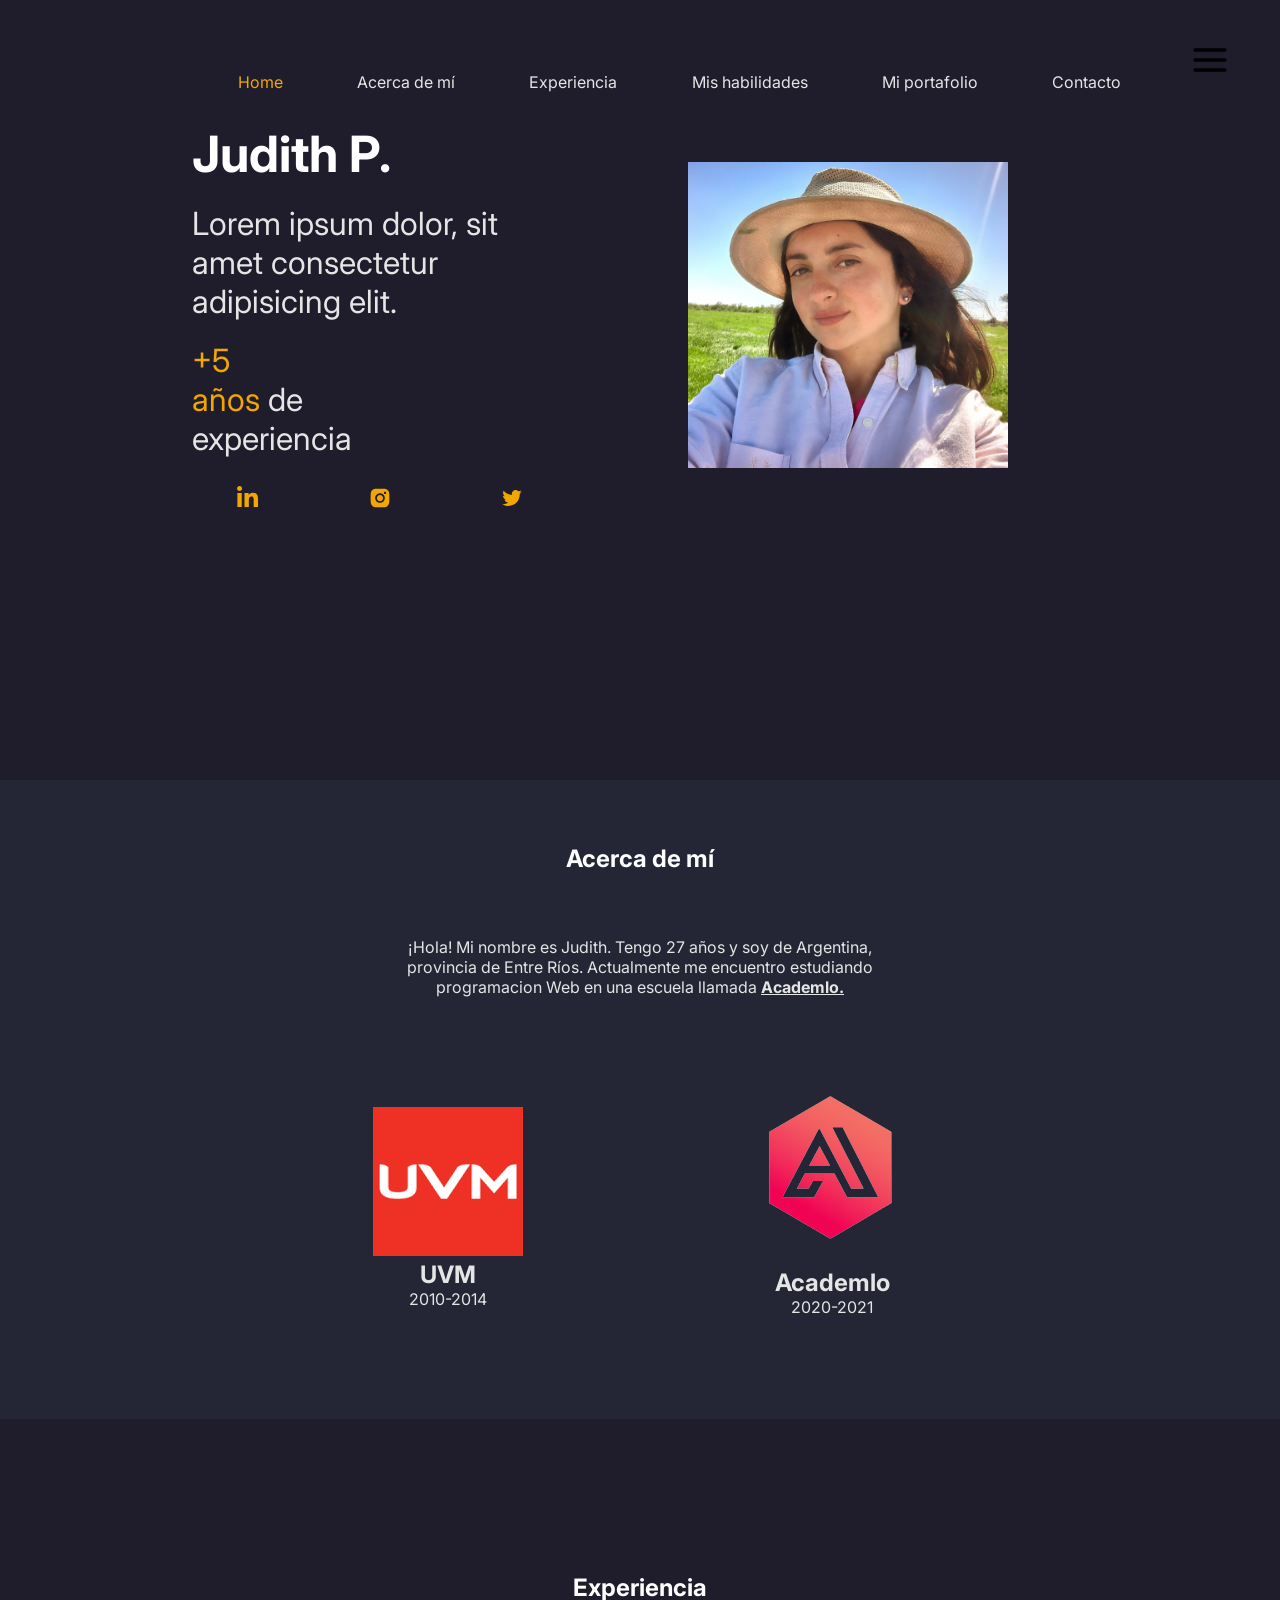
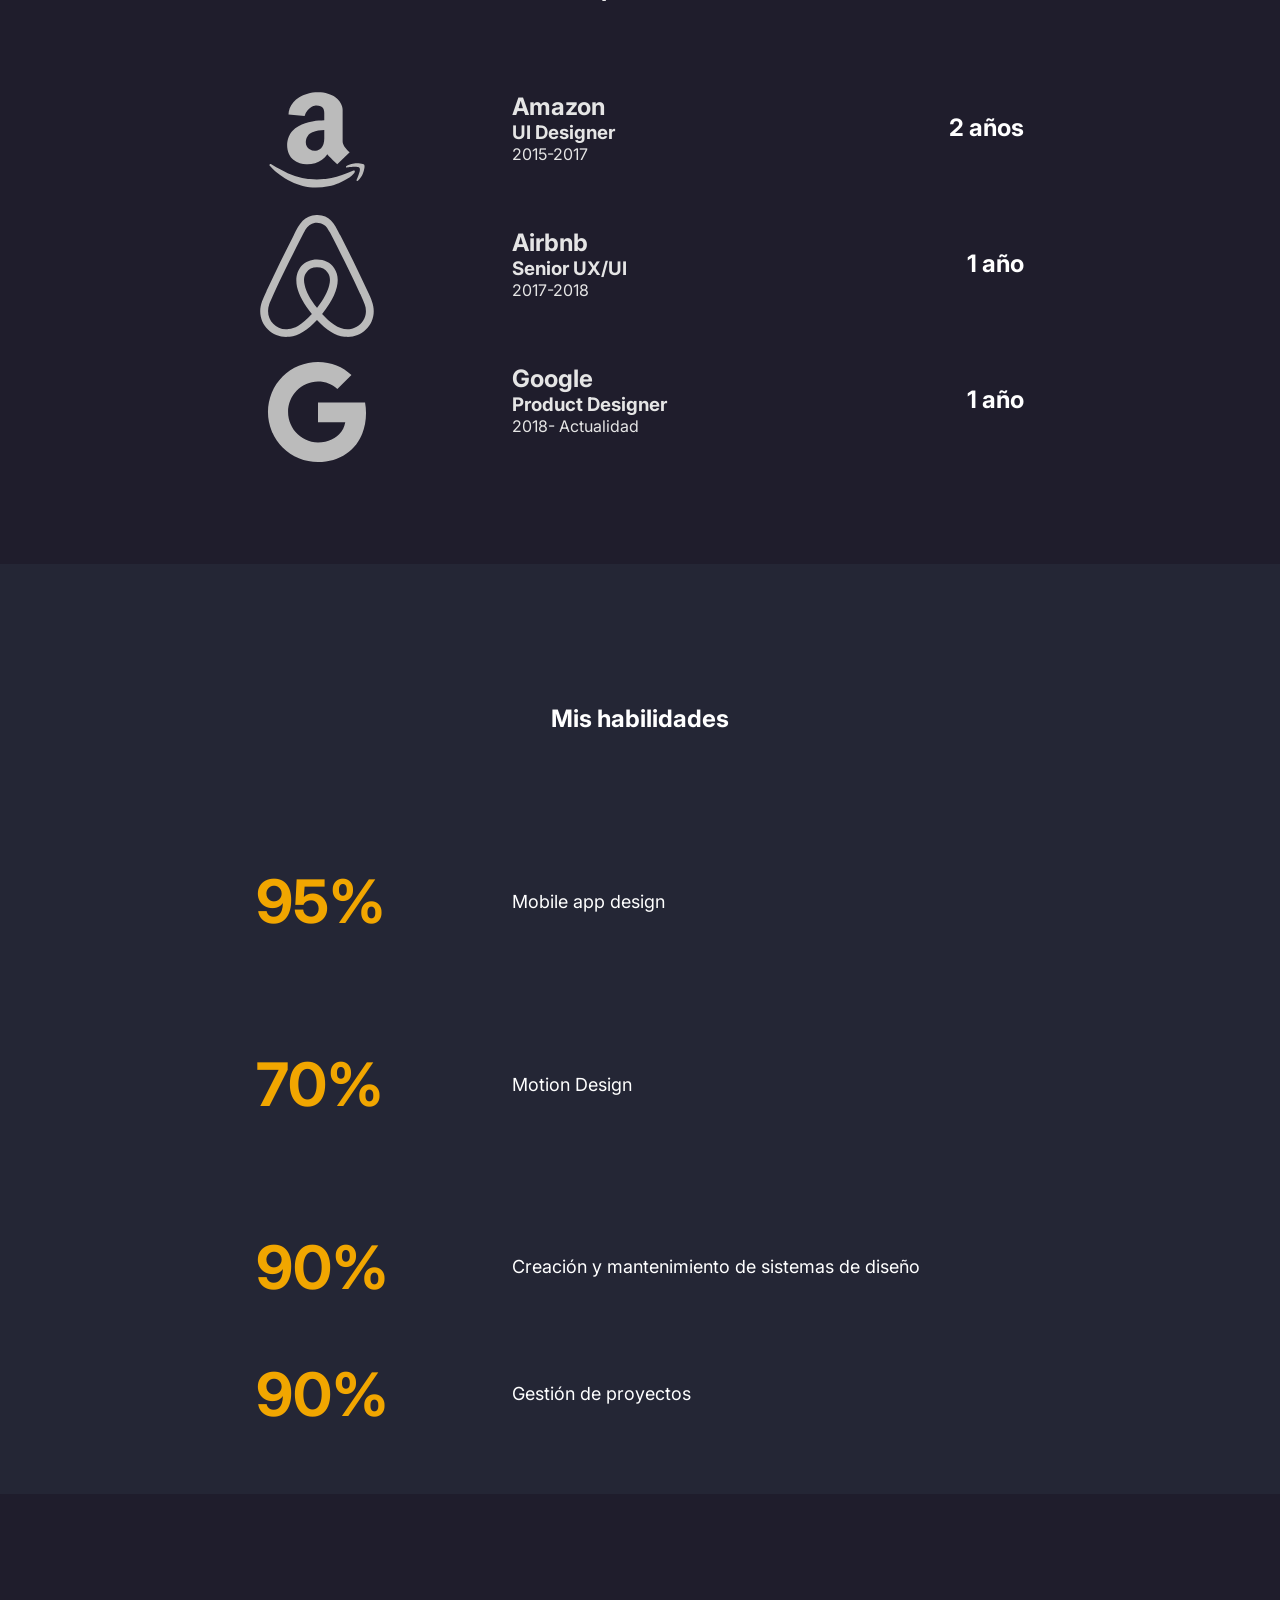
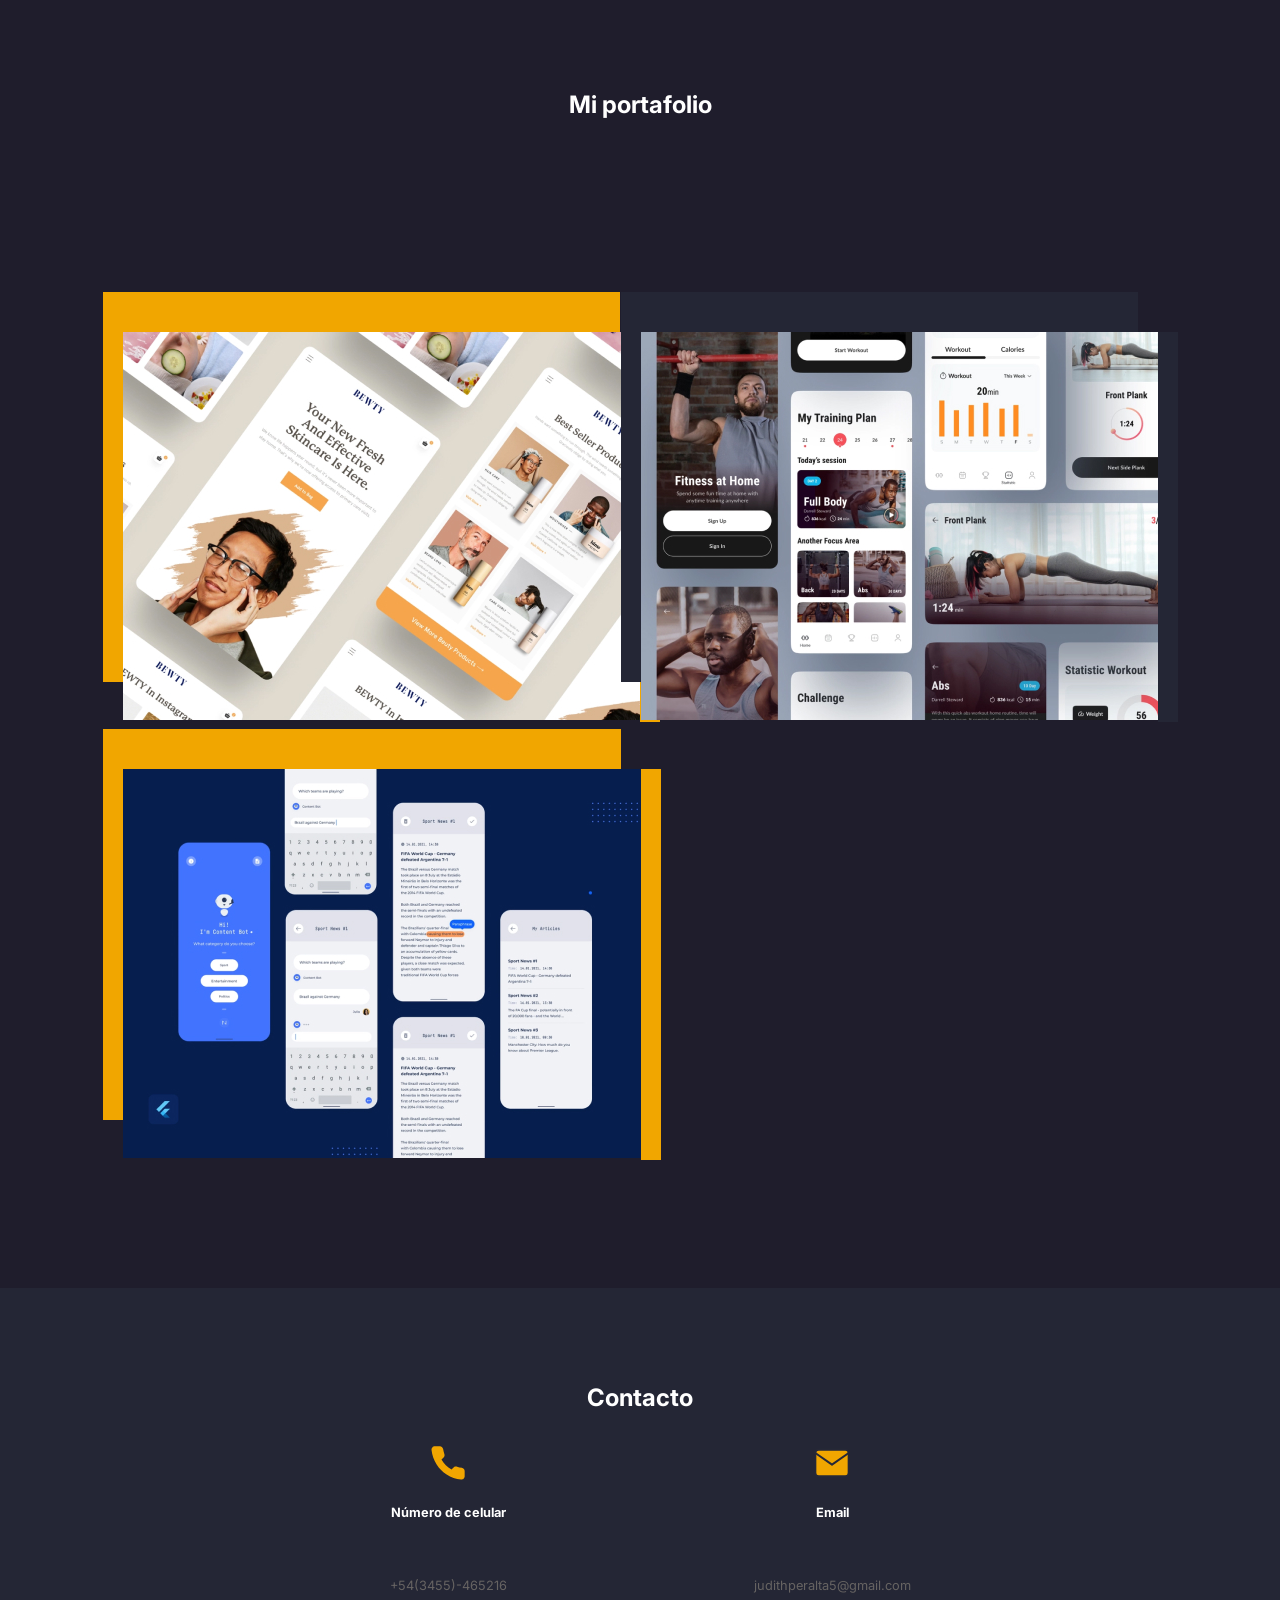
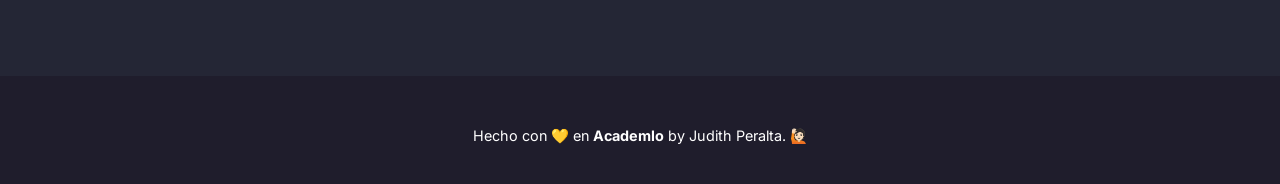
<file: index.html>
<!DOCTYPE html>
<html lang="es">
    <head>
        <link rel="stylesheet" href="diseno2.css">
        <meta charset="utf-8">
        <meta http-equiv="X-UA.compatible" content="IE=edge">
        <title>Judith Peralta</title>
        <link rel="icon" href="me.jpg">
        <meta name="viewport" content="width=device-width, user-scalable=no, initial-scale=1.0, maximum-scale=1.0, minimum-scale=1.0">
    </head>
    <body>
<div class="container">
       <div class="icono-menu">
        <img src="menu.svg" id="icono-menu">
       </div>

       <div class="cont-menu active" id="menu">
        <ul>
            <li> <span>🏡</span>  Home</li>
            <li> <span>🙋‍♀️</span>  Acerca de mí</li>
            <li> <span>👩‍💻</span> Experiencia</li>
            <li> <span>🧠</span>  Mis habilidades</li>
            <li> <span>📚</span>  Mi portafolio</li>
            <li> <span>☎️</span>  Contacto</li>
        </ul>
       </div>
        <section class="wrapper">
                <header>
                    <nav class="navbar">
                    <ul class="menu"> 
                        <li><a href="#"> <span>Home</span> </a></li>
                        <li><a href="#">Acerca de mí</a></li>
                        <li><a href="#">Experiencia</a></li>
                        <li><a href="#">Mis habilidades</a></li>
                        <li><a href="#">Mi portafolio</a></li>
                        <li><a href="#">Contacto</a></li>
                    </ul>
                   

                    </nav>
                </header></section>
            
            
             
        <section class="contenedor">
            <h1>Judith P.</h1>
        
            <p class="p1"> Lorem ipsum dolor, sit amet consectetur adipisicing elit.</p>
            <p class="p2"> <span>+5 años</span> de experiencia </p>
        
            <a class="a1" href="#"> <img src="linkedin.svg" alt="li">  </a>
            <a class="a2"   href="#"> <img src="instagram.svg" alt="ing">  </a>
            <a  class="a3"   href="#"> <img src="twitter.svg" alt="tw">  </a>

        

            <img  class="foto" src="me.jpg" alt="vos">
        </section>

        <section class="about_me">
           <h1 class="title1">Acerca de mí</h1> 
           <p class="p3">¡Hola! Mi nombre es Judith. Tengo 27 años y soy de Argentina, provincia de Entre Ríos. 
        Actualmente me encuentro estudiando programacion Web en una escuela llamada <b><u>Academlo.</u></b></p>
           <div class="uvm"><a class="a4" href="#"> <img class="img1" src="image 9.jpg" alt="uvm"></a>
           <h2 class="gris">UVM</h2>
           <p class="gris">2010-2014</p></div>

           <div class="academlo"><a class="a5" href="#"> <img class="img2" src="logo_academlo_5.png" alt="academlo"></a>
           <h2 class="gris">Academlo</h2>
           <p class="gris">2020-2021</p></div>

        </section>

        <section class="experiencia">
            <h1 class="experience"><b>Experiencia</b></h1>
            <a class="a6" href="#"> <img src="amazon.svg" alt="Amazon"></a>
                <div class="amazon"><h2>Amazon</h2>
                <h3>UI Designer</h3>
                <p>2015-2017</p></div>

                <div class="años1">
                    <h2>2 años</h2>
                </div>

            <a class="a7" href="#"><img src="airbnb.svg" alt="airnbnb"> </a>
                <div class="airbnb"><h2>Airbnb</h2>
                <h3>Senior UX/UI</h3>
                <p>2017-2018</p></div>

                <div class="años2">
                    <h2>1 año</h2>
                </div>

                

            <a class="a8" href="#"><img src="google.svg" alt="Google"> </a>
                <div class="google"><h2>Google</h2>
                <h3>Product Designer</h3>
                <p>2018- Actualidad</p></div>

                <div class="años3">
                    <h2>1 año</h2>
                </div>
           
        </section>

        <section class="habilidades">
            
    
            <h1 class="habilidad">Mis habilidades</h1>
            
                <p class="p95"><b>95%</b></p>
                <p class="p70"><b>70%</b></p>
                <p class="p900"><b>90%</b></p>
                <p class="p90"><b>90%</b></p>
            
            
                <p class="mobile">Mobile app design</p>
                <p class="motion">Motion Design</p>
                <p class="creacion">Creación y mantenimiento de sistemas de diseño</p>
                <p class="gestion">Gestión de proyectos</p>
            

        </section>

        <section class="Mi_Portafolio">
            <h1 class="mio">Mi portafolio</h1>
            <a class="a9" href="#"><img src="image 9-1.jpg" alt=""> </a>
            <a class="a10" href="#"><img src="image 10.jpg" alt=""></a>
            <a  class="a11" href="#"><img src="image 11.jpg" alt=""></a>
           
        </section>

        <section class="contact">
            <h1 class="cont">Contacto</h1>
            <div class="phone">
                <a href="#"><svg width="40" height="40" viewBox="0 0 40 40" fill="none" xmlns="http://www.w3.org/2000/svg">
                <path d="M36.6669 28.2V33.2C36.6688 33.6642 36.5737 34.1236 36.3877 34.5489C36.2018 34.9742 35.929 35.356 35.587 35.6698C35.245 35.9836 34.8412 36.2225 34.4015 36.3712C33.9618 36.5199 33.4958 36.5751 33.0335 36.5333C27.9049 35.9761 22.9785 34.2236 18.6502 31.4167C14.6233 28.8578 11.2091 25.4436 8.65021 21.4167C5.83351 17.0687 4.08062 12.1183 3.53355 6.96666C3.4919 6.50577 3.54667 6.04126 3.69438 5.6027C3.84209 5.16414 4.0795 4.76114 4.39149 4.41936C4.70348 4.07758 5.08322 3.8045 5.50653 3.61753C5.92984 3.43055 6.38745 3.33376 6.85021 3.33332H11.8502C12.6591 3.32536 13.4432 3.61179 14.0565 4.13921C14.6698 4.66663 15.0703 5.39907 15.1835 6.19999C15.3946 7.8001 15.786 9.3712 16.3502 10.8833C16.5745 11.4799 16.623 12.1282 16.4901 12.7515C16.3571 13.3747 16.0483 13.9468 15.6002 14.4L13.4835 16.5167C15.8561 20.6892 19.311 24.1441 23.4835 26.5167L25.6002 24.4C26.0534 23.9519 26.6255 23.6431 27.2487 23.5101C27.872 23.3772 28.5203 23.4257 29.1169 23.65C30.629 24.2142 32.2001 24.6056 33.8002 24.8167C34.6098 24.9309 35.3492 25.3387 35.8778 25.9625C36.4063 26.5863 36.6872 27.3826 36.6669 28.2Z" fill="#F1A600"/>
                </svg></a></div>
                <h3 class="numero">Número de celular</h3>
                <p class="num">+54(3455)-465216</p>

            <div class="email">
                <a href="#"><svg width="40" height="40" viewBox="0 0 40 40" fill="none" xmlns="http://www.w3.org/2000/svg">
                    <path d="M6.66683 6.66666H33.3335C35.1668 6.66666 36.6668 8.16666 36.6668 9.99999V30C36.6668 31.8333 35.1668 33.3333 33.3335 33.3333H6.66683C4.8335 33.3333 3.3335 31.8333 3.3335 30V9.99999C3.3335 8.16666 4.8335 6.66666 6.66683 6.66666Z" fill="#F1A600" stroke="#262837" stroke-width="2" stroke-linecap="round" stroke-linejoin="round"/>
                    <path d="M36.6668 9.99999L20.0002 21.6667L3.3335 9.99999" fill="#F1A600"/>
                    <path d="M36.6668 9.99999L20.0002 21.6667L3.3335 9.99999" stroke="#262837" stroke-width="2" stroke-linecap="round" stroke-linejoin="round"/>
                    </svg></a> </div>
                <h3 class="email2">Email</h3>
                <p class="correo">judithperalta5@gmail.com</p>
           
        </section>

        <footer class="footer">
            <p class="footer1">Hecho con 💛 en <b>Academlo</b> by Judith Peralta. 🙋🏻 <a target="_blank" href="#"><i class='bx bxl-github'></i></a></p>
        </footer>

</div>
        <script src="main.js"></script>
    </body>
</html>
</file>
<file: diseno2.css>
@import url('https://fonts.googleapis.com/css2?family=Inter:wght@400;600&display=swap');

*:root {
--colorletras: #ffffff;
--iconos: #F1A600;
--background-Container: #1F1D2C;
--background-child: #242635;
--background-letras: #e5e5e5;
--fs-titulo: 50px;
--fs-subtitulos: 32px;
--fs-subsection:18px;
--fs-titulo-desktop: 80px;
--fs-subtitulos-desktop: 40px;
--fs-subsection-desktop:18px;
}

*{
    margin: 0;
    padding: 0;
    box-sizing: border-box;
    

}

body {
    background-color: #1F1D2C;
    color: #ffffff;
    width: 100vw;
    height: 100vh;
    font-family: Inter;
    font-size: 16px;
    
}



.active{
    transform: translate(-600px);
}
.opacity{
    background-color: rgb(11, 12, 11);
    transition: all .5s ease;
}

.icono-menu{
    margin:40px 50px ;
    position: relative;
    z-index: 10;
}
.icono-menu img{
    vertical-align:top ;
    width: 40px;
    cursor: pointer;
    float: right;
    
}

.cont-menu{
    background-color: var(--background-child);
    box-shadow: 2px 0px 5px 2px var(--iconos);
    width: 400px;
    height: 100vh;
    position: absolute;
    top: 0;
    left: 0;
    transition: all .5s ease;
    
}

.cont-menu ul{
    padding: 100px opx 20px 0px;
    list-style: none;
    margin: 60px;
    

}

.cont-menu ul li{
    color: var(--colorletras);
    display: block;
    font-size: 20px;
    text-decoration: none;
    padding: 20px 50px;
    cursor: pointer;
   
}

.cont-menu ul li span{
    font-size: 35px;
}

.cont-menu ul li:hover{
    background-color: var(--iconos);
    color: black
}

.wrapper{
    width: 100vw;
    color: black;
    font-size: 16px;
    
}

.menu{
    display: flex;
    width: 85%;
    justify-content: space-around;
}
.menu li{
    list-style: none;

}
.menu a {
    color: var(--background-letras);
    text-decoration: none;
    padding: 10px 20px;
}
.menu a:hover{
    background-color:var(--iconos);
    color: black;
    transition: ease-in .4s;

}

.menu a span{
    color: #F1A600;
}
.navbar{
    display: flex;
    justify-content:right;
    padding: 2em;
    
}

    

.contenedor { 
    z-index: 1;
    display: grid;
    height: 400px;
    width: 800px;
    align-items: center;
    justify-content: center;
    margin: auto;
    padding: auto;
    grid-template-columns: 14% 14% 14% 10%  50%;
    grid-template-rows: repeat(4,max-content);
    grid-auto-rows: minmax(125px, auto);
    grid-gap: 20px;
      
    
    
}

.contenedor h1 { 
    grid-column: 1/5;
    font-size: 50px;
    
}


.p1 { 

    font-size: 2rem;
   height: 100%;
    grid-column: 1/4;
    grid-row: 2;
    font-size: clamp(2vw, 2em, 2em);
    color: var(--background-letras)
}
.span .gris{
    color: var(--background-letras)
}

.p2 { 
    font-size: 2rem;
     grid-column: 1/2 ;
     grid-row: 3/4;
     color:#e5e5e5
 }
 .p2 span { 
    color: #f1a600;
 }

.a1 { 

 grid-column: 1 ;
 grid-row: 4;
 height: 40%;
 margin: auto;
 float: left;

}

.a2 { 

    grid-column: 2 ;
    grid-row: 4;
    height: 40%;
    margin: auto;
    float: right;
    

   }
   .a3 { 

    height: 40%;
    grid-column: 3 ;
    grid-row: 4;
    margin: auto;
    float: left;

   }
.foto {

 grid-column: 5/6;
 grid-row: 1/5;
height: 80%;
width: 80%;
}

.about_me {

    display: grid;
    align-items: center;
    justify-content: center;
    grid-template-columns: 1fr 0.5fr 1fr;
    grid-template-rows: content 1fr 1fr;
    height: auto;
    width: auto;
    margin-top: 20%;
    padding-inline: 25%;
    padding-top: 5%;
    padding-bottom:5%;
    background-color: var(--background-child);
    background-size: cover;
}

.title1 {
    font: 2em ;
    grid-column: 1/4;
    grid-row: 1;
    text-align: center;
    margin: auto;
 }
.p3 {
    color: #e5e5e5;
    text-align: center;
    grid-column: 1/4;
    grid-row: 2;
    margin: 10%;
}
.gris{
    color: #e5e5e5;
}
.uvm {

    grid-column: 1;
    grid-row: 3;
  text-align: center;
  
}
.academlo {
/* box-shadow: 20px 20px blueviolet ,-20px -20px rgb(33, 173, 49) ;*/
    grid-column: 3;
    grid-row: 3;
 margin-bottom: 15%;
  text-align: center;
  
}

.img2{
  display: block;
  margin: auto;
}

.experiencia {
    display: grid;
    align-items: center;
    justify-content: center;
    grid-template-columns:  1fr 1fr 1fr;
    grid-template-rows: content 1fr 1fr 1fr;
    height: auto;
    width: auto;
    margin-top: 1%;
    padding-inline: 20%;
    padding-top: 5%;
    padding-bottom:5%;
}
.experience{
    
font: 2em;
    grid-column: 1/4;
    grid-row: 1;
    text-align: center;
    margin: 10%;
}

.a6 {
    
    font-size: 56px;
    grid-column: 1/4;
    grid-row: 2;
    
   
}
.a7{
    font-size: 56px;
    grid-column: 1/4;
    grid-row: 3;
    
}
.a8{
    font-size: 56px;
    
    grid-column: 1/4;
    grid-row: 4;
    
}

.amazon{
grid-column: 2;
grid-row: 2;
margin-bottom: 15%;
color: var(--background-letras)


} 

.airbnb {
grid-column: 2;
grid-row: 3;
margin-bottom: 15%;
color: var(--background-letras)

}

.google {
    grid-column: 2;
    grid-row: 4;
 margin-bottom: 15%;
 color: var(--background-letras)
  
  
}


.años1{
    
    grid-column: 3;
    grid-row: 2;
    margin-bottom: 15%;
    text-align: right;

 
}

.años2{
    grid-column: 3;
    grid-row: 3;
    margin-bottom: 15%;
    text-align: right;


}

.años3{
    grid-column: 3;
    grid-row: 4;
    margin-bottom: 15%;
    text-align: right;

}

.habilidades {
    display: grid;
    align-items: center;
    justify-content: center;
    grid-template-columns:  0.5fr 1fr;
    grid-template-rows: 1fr 1fr 1fr 1fr;
    height: auto;
    width: auto;
    margin-top: 1%;
    padding-inline: 20%;
    padding-top: 5%;
    padding-bottom:5%;
    background-color: var(--background-child);

    

}  

.habilidad {
    font: 2em;
    grid-column: 1/4;
    grid-row: 1;
    text-align: center;
    margin: 10%;

}
.mio{
    grid-column: 1/4;
    grid-row: 1;
    text-align: center;
    margin: 10%;
   
    font: 2em;
    
}
.p95{
    font-size: 2rem;
    grid-column: 1;
    grid-row: 2;
    color: #F1A600;
    font-size: 60px;
   
}
.p70{
    font-size: 2rem;
    grid-column: 1;
    grid-row: 3;
    color: #F1A600;
    font-size: 60px;
   
}

.p900{
    font-size: 2rem;
    grid-column: 1;
    grid-row: 4;
    color: #F1A600;
    font-size: 60px;
   

}
.p90{
    font-size: 2rem;
    grid-column: 1;
    grid-row: 5;
    color: #F1A600;
    font-size: 60px;
   
}
.mobile{
    grid-column: 2;
    grid-row: 2;
    margin-bottom: -6;
    font-size: 18px;
    
    
}

.motion{
    grid-column: 2;
    grid-row: 3;
    margin-bottom: -6;
    font-size: 18px;
   
}

.creacion{
    grid-column: 2;
    grid-row: 4;
    margin-bottom: -6;
    font-size: 18px;
    
}

.gestion{
    grid-column: 2;
    grid-row: 5;
    margin-bottom: -5;
    font-size: 18px;
    
}

.Mi_Portafolio{
    display: grid;
    align-items: center;
    justify-content: center;
    grid-template-columns:  1fr 1fr;
    grid-template-rows: 1fr 1fr 1fr;
    height: auto;
    width: auto;
    margin-top: 0%;
    padding-inline: 15%;
    padding-top: 0%;
    padding-bottom:0%;
}

.a9{
    grid-column: 1;
    grid-row: 2;
    box-shadow: 20px 0px var(--iconos),-20px -40px var(--iconos) ;
    margin: auto;
    font-size: clamp(0.5vw, 0.5em, 0.5em);
    
   
}
.a10{
    grid-column: 2;
    grid-row: 2;
    box-shadow: 20px 0px var(--background-child) ,-20px -40px var(--background-child) ;
    margin: auto;
    font-size: clamp(0.5vw, 0.5em, 0.5em);
    
  
}
.a11{
    grid-column: 1;
    grid-row: 3;
   margin-top: 6%;
   box-shadow: 20px 0px var(--iconos),-20px -40px var(--iconos) ;
   margin-inline: auto;
   font-size: clamp(0.5vw, 0.5em, 0.5em);
    

}
.contact{
    background-color:  var(--background-child);
    display: grid;
    align-items: center;
    justify-content: center;
    grid-template-columns:  1fr 1fr;
    grid-template-rows: content 1fr 1fr  1fr;
    height: auto;
    width: auto;
    margin-top: 10%;
    padding-inline: 20%;
    padding-top: 5%;
    padding-bottom:2%;
}
.cont{
    font: 2em;
    grid-column: 1/4;
    grid-row: 1;
    text-align: center;
    margin: 4%;
    text-align: center;

}

.phone{
    grid-column: 1;
    grid-row: 2;
    margin-bottom: 15%;
    text-align: center;
    height: 5px;
    
    
    
}
.numero{
    grid-column: 1;
    grid-row: 3;
    margin-bottom: 15%;
    text-align: center;
    font-size: clamp(0.7vw, 0.8em, 1em);
}
.email2{
    grid-column: 2;
    grid-row: 3;
    margin-bottom: 15%;
    text-align: center;
    font-size: clamp(0.7vw, 0.8em, 1em);
}

.num{
    grid-column: 1;
    grid-row: 4;
    margin-bottom: 15%;
    text-align: center;
    color: #666362;
    font-size: clamp(1vw, 0.6em, 1em);
}

.email{
    grid-column: 2;
    grid-row: 2;
    margin-bottom: 15%;
    text-align: center;
    height: 5px;
    font-size: clamp(1vw, 1em, 1em);
    
}

.correo{
    grid-column: 2;
    grid-row: 4;
    margin-bottom: 15%;
    text-align: center;
    color: #666362;
    font-size: clamp(1vw, 0.6em, 1em);

}



.footer{
    text-align: center;
    margin-top: 3%;
    margin-bottom: 3%;
    
    padding-top: 1%;
    padding-bottom:3%;
    
    
}
.footer1{
    font-size: clamp(0.9vw, 0.9em, 0.9em);
}
</file>
